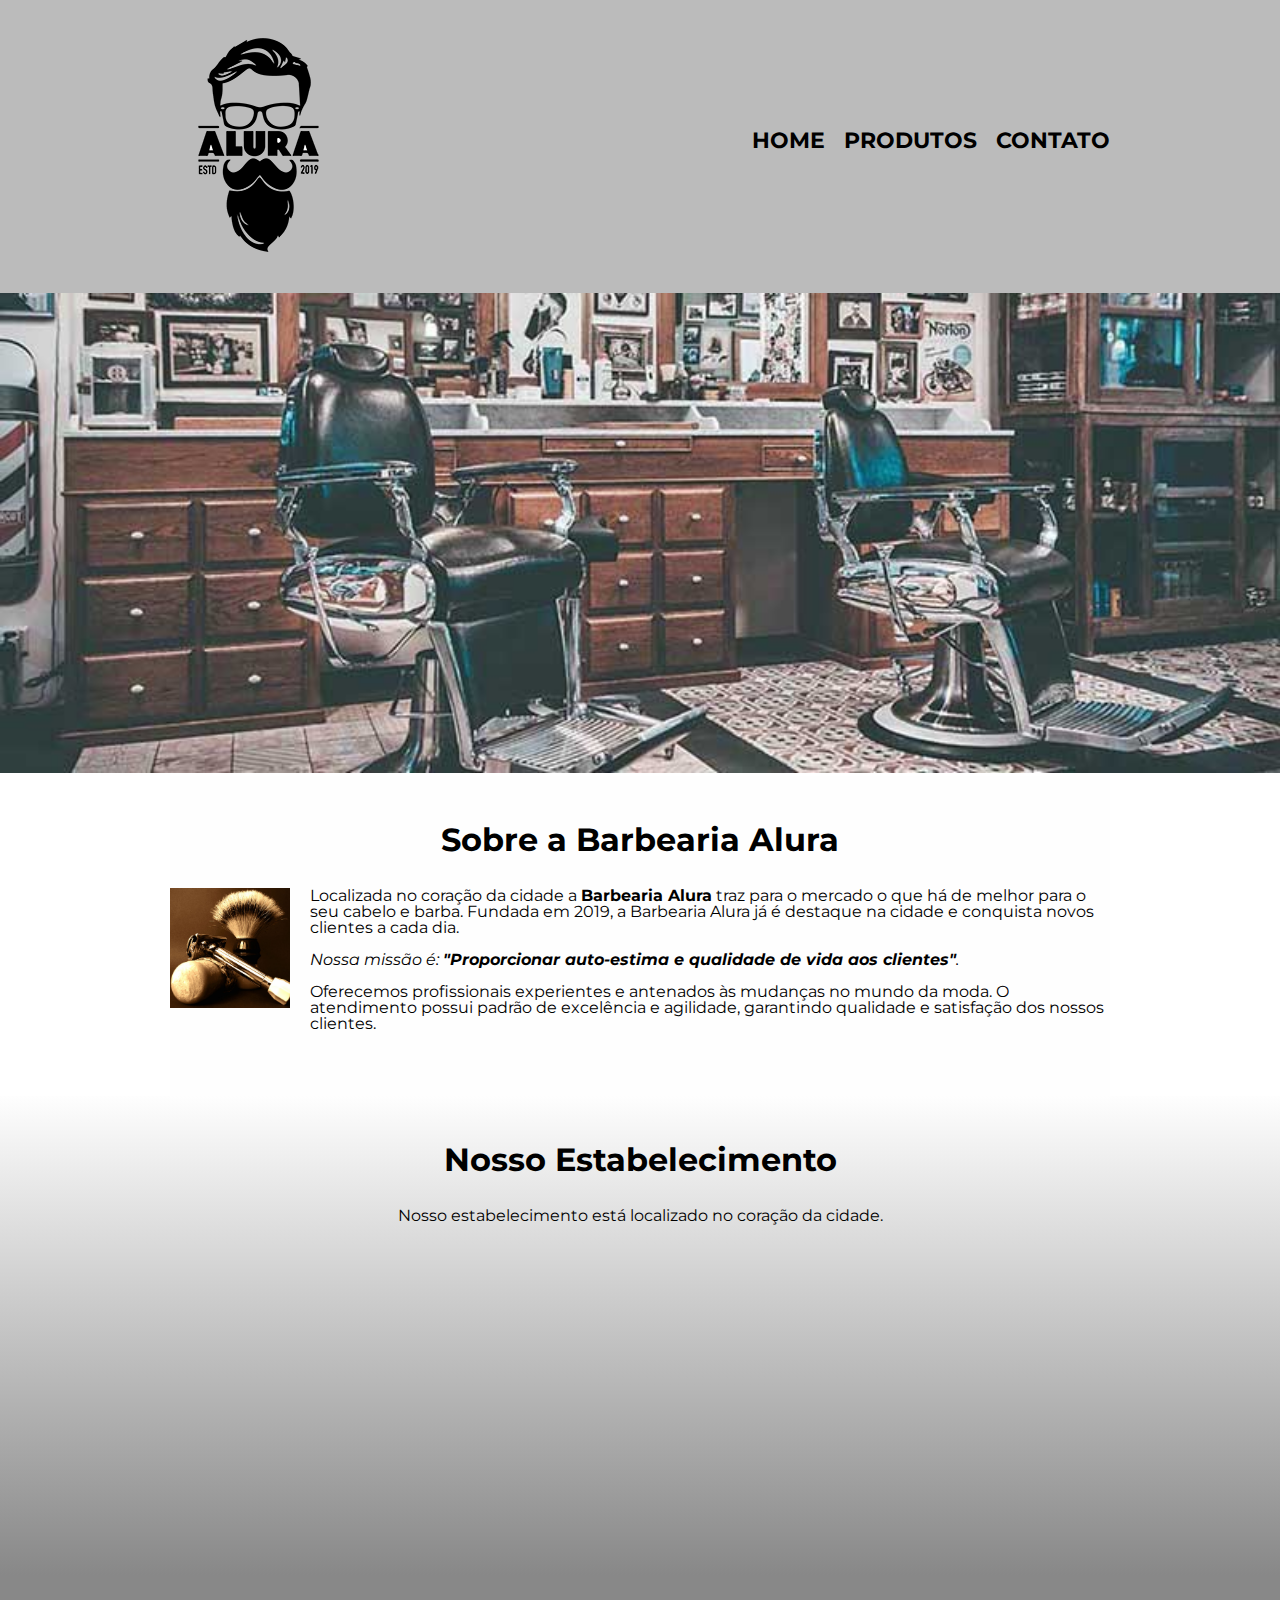
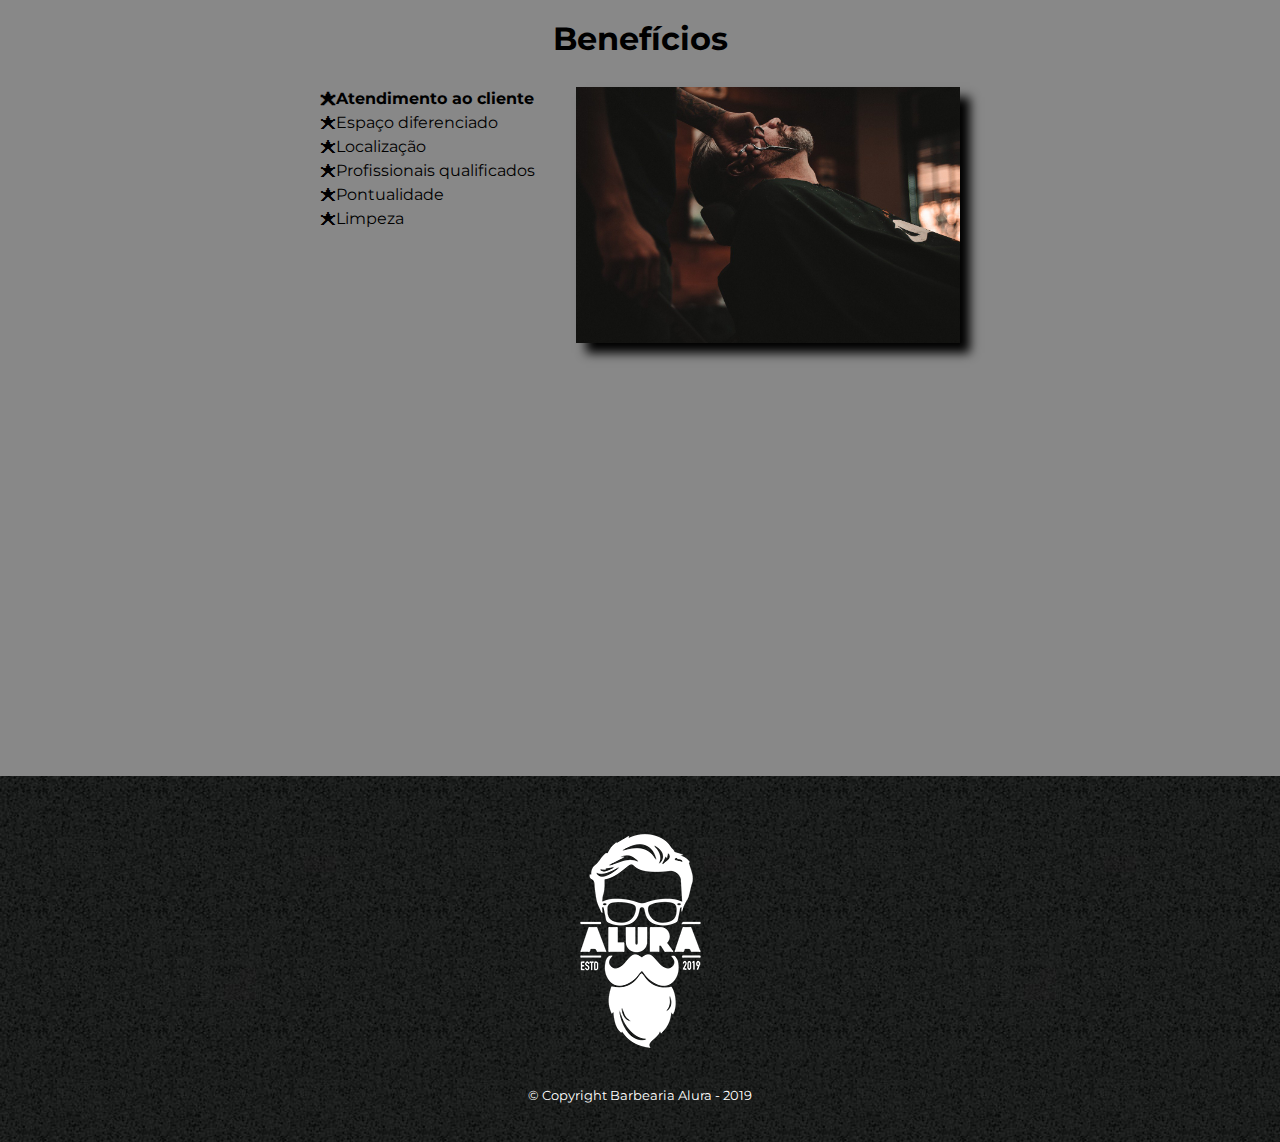
<file: index.html>
<!DOCTYPE html>
<html lang="pt-br">

<head>
    <meta charset="UTF-8">
    <meta http-equiv="X-UA-Compatible" content="IE=edge">
    <meta name="viewport" content="width=device-width, initial-scale=1.0">
    <title>Barbearia alura</title>
    <link rel="stylesheet" href="reset.css">
    <link rel="stylesheet" href="style.css">
    <link rel="preconnect" href="https://fonts.googleapis.com">
    <link rel="preconnect" href="https://fonts.gstatic.com" crossorigin>
    <link href="https://fonts.googleapis.com/css2?family=Montserrat:wght@300;400;500;700;900&display=swap"
        rel="stylesheet">
</head>

<body>
    <header>
        <div class="caixa">
            <h1><img src="./logo.png" alt="logo da barbearia Alura"></h1>
            <nav>
                <ul>
                    <li><a href="./index.html">Home</a></li>
                    <li><a href="./produtos.html">Produtos</a></li>
                    <li><a href="./contato.html">Contato</a></li>
                </ul>
            </nav>
        </div>
    </header>

    <img class="banner" src="./banner.jpg" alt="barbearia">

    <main>
        <section class="principal">
            <h2 class="titulo-principal">Sobre a Barbearia Alura</h2>

            <img class="utensilios" src="utensilios.jpg" alt="Utensilios de um barbeiro.">

            <p>Localizada no coração da cidade a <strong>Barbearia Alura</strong> traz para
                o mercado o que há de melhor para o seu cabelo e barba.
                Fundada em 2019, a Barbearia Alura já é destaque na cidade
                e conquista novos clientes a cada dia.
            </p>

            <p id="missao"><em>Nossa missão é: <strong>"Proporcionar auto-estima e qualidade de vida
                        aos clientes"</strong>.</em>
            </p>

            <p>Oferecemos profissionais experientes e antenados às mudanças
                no mundo da moda. O atendimento possui padrão de excelência
                e agilidade, garantindo qualidade e satisfação dos nossos
                clientes.
            </p>
        </section>

        <section class="mapa">
            <h3 class="titulo-principal">Nosso Estabelecimento</h3>
            <p>Nosso estabelecimento está localizado no coração da cidade.</p>

            <div class="mapa-conteudo">
                <iframe
                    src="https://www.google.com/maps/embed?pb=!1m18!1m12!1m3!1d14625.799387531068!2d-46.641086673488935!3d-23.58819455471125!2m3!1f0!2f0!3f0!3m2!1i1024!2i768!4f13.1!3m3!1m2!1s0x94ce5a2b2ed7f3a1%3A0xab35da2f5ca62674!2sCaelum%20-%20Escola%20de%20Tecnologia!5e0!3m2!1spt-BR!2sbr!4v1661293621819!5m2!1spt-BR!2sbr"
                    width="100%" height="300" style="border:0;" allowfullscreen="" loading="lazy"
                    referrerpolicy="no-referrer-when-downgrade">
                </iframe>
            </div>
        </section>

        <section class="beneficios">
            <h3 class="titulo-principal">Benefícios</h3>

            <div class="conteudo-beneficios">
                <ul class="lista-beneficios">
                    <li class="itens">Atendimento ao cliente</li>
                    <li class="itens">Espaço diferenciado</li>
                    <li class="itens">Localização</li>
                    <li class="itens">Profissionais qualificados</li>
                    <li class="itens">Pontualidade</li>
                    <li class="itens">Limpeza</li>
                </ul><img src="./beneficios.jpg" class="imagem-beneficios">
            </div>

            <div class="video">
                <iframe width="100%" height="315" src="https://www.youtube.com/embed/wcVVXUV0YUY" frameborder="0"
                    allow="accelerometer; autoplay; encrypted-media; gyroscope; picture-in-picture" allowfullscreen>
                </iframe>
            </div>
        </section>


    </main>
    <footer>
        <img src="logo-branco.png" alt="logo da barbearia Alura">
        <p class="copyright">&copy; Copyright Barbearia Alura - 2019</p>
    </footer>

</body>

</html>
</file>
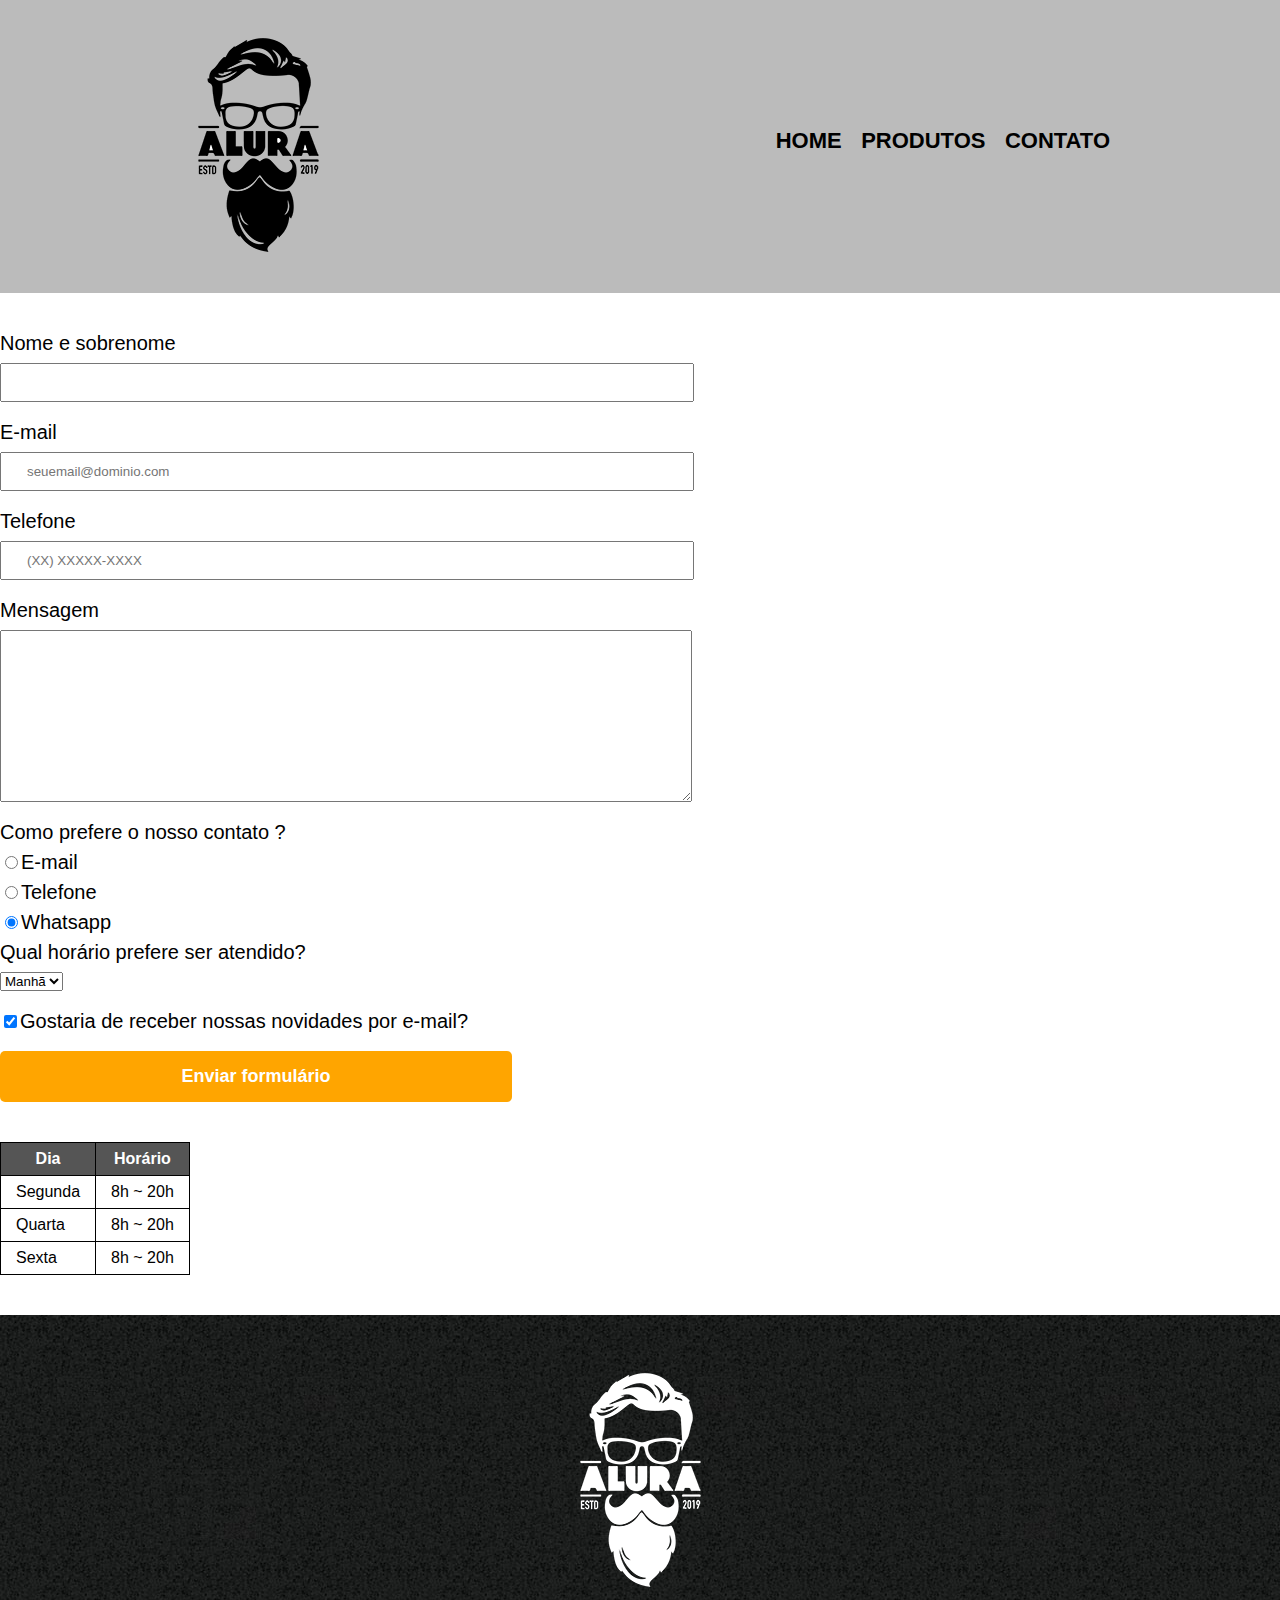
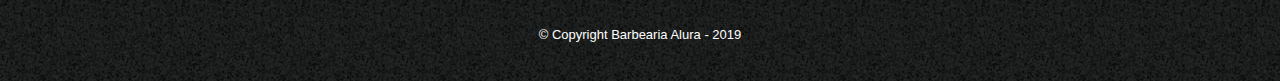
<file: contato.html>
<!DOCTYPE html>
<html lang="pt-br">

<head>
    <meta charset="UTF-8">
    <meta http-equiv="X-UA-Compatible" content="IE=edge">
    <meta name="viewport" content="width=device-width, initial-scale=1.0">
    <title>Contato - Barbearia Alura</title>

    <link rel="stylesheet" href="reset.css">
    <link rel="stylesheet" href="style.css">

</head>

<body>
    <header>
        <div class="caixa">
            <h1><img src="./logo.png" alt="logo da barbearia Alura"></h1>
            <nav>
                <ul>
                    <li><a href="./index.html">Home</a></li>
                    <li><a href="./produtos.html">Produtos</a></li>
                    <li><a href="./contatos.html">Contato</a></li>
                </ul>
            </nav>
        </div>
    </header>

    <main>
        <form>

            <label for="nomesobrenome">Nome e sobrenome</label>
            <input type="text" id="nomesobrenome" class="input-padrao" required>

            <label for="email">E-mail</label>
            <input type="text" id="email" class="input-padrao" required placeholder="seuemail@dominio.com">

            <label for="telefone">Telefone</label>
            <input type="text" id="telefone" class="input-padrao" required placeholder="(XX) XXXXX-XXXX">

            <label for="mensagem">Mensagem</label>
            <textarea id="mensagem" cols="70" rows="10" class="input-padrao" required></textarea>

            <fieldset>
                <legend>Como prefere o nosso contato ?</legend>
                <label for="radio-email"><input type="radio" name="contato" value="email"
                        id="radio-email">E-mail</label>

                <label for="radio-telefone"><input type="radio" name="contato" value="telefone"
                        id="radio-telefone">Telefone</label>

                <label for="radio-whatsapp"><input type="radio" name="contato" value="whatsapp" id="radio-whatsapp"
                        checked>Whatsapp</label>
            </fieldset>

            <fieldset>
                <legend>Qual horário prefere ser atendido?</legend>
                <select>
                    <option>Manhã</option>
                    <option>Tarde</option>
                    <option>Noite</option>
                </select>
            </fieldset>

            <label class="checkbox"><input type="checkbox" checked>Gostaria de receber nossas novidades por
                e-mail?</label>

            <input type="submit" value="Enviar formulário" class="enviar">

        </form>

        <table>
            <thead>
                <tr>
                    <th>Dia</th>
                    <th>Horário</th>
                </tr>
            </thead>
            <tbody>
                <tr>
                    <td>Segunda</td>
                    <td>8h ~ 20h</td>
                </tr>
                <tr>
                    <td>Quarta</td>
                    <td>8h ~ 20h</td>
                </tr>
                <tr>
                    <td>Sexta</td>
                    <td>8h ~ 20h</td>
                </tr>
            </tbody>
        </table>
    </main>

    <footer>
        <img src="logo-branco.png" alt="logo da Barbearia Alura">
        <p class="copyright">&copy; Copyright Barbearia Alura - 2019</p>
    </footer>
</body>
</file>
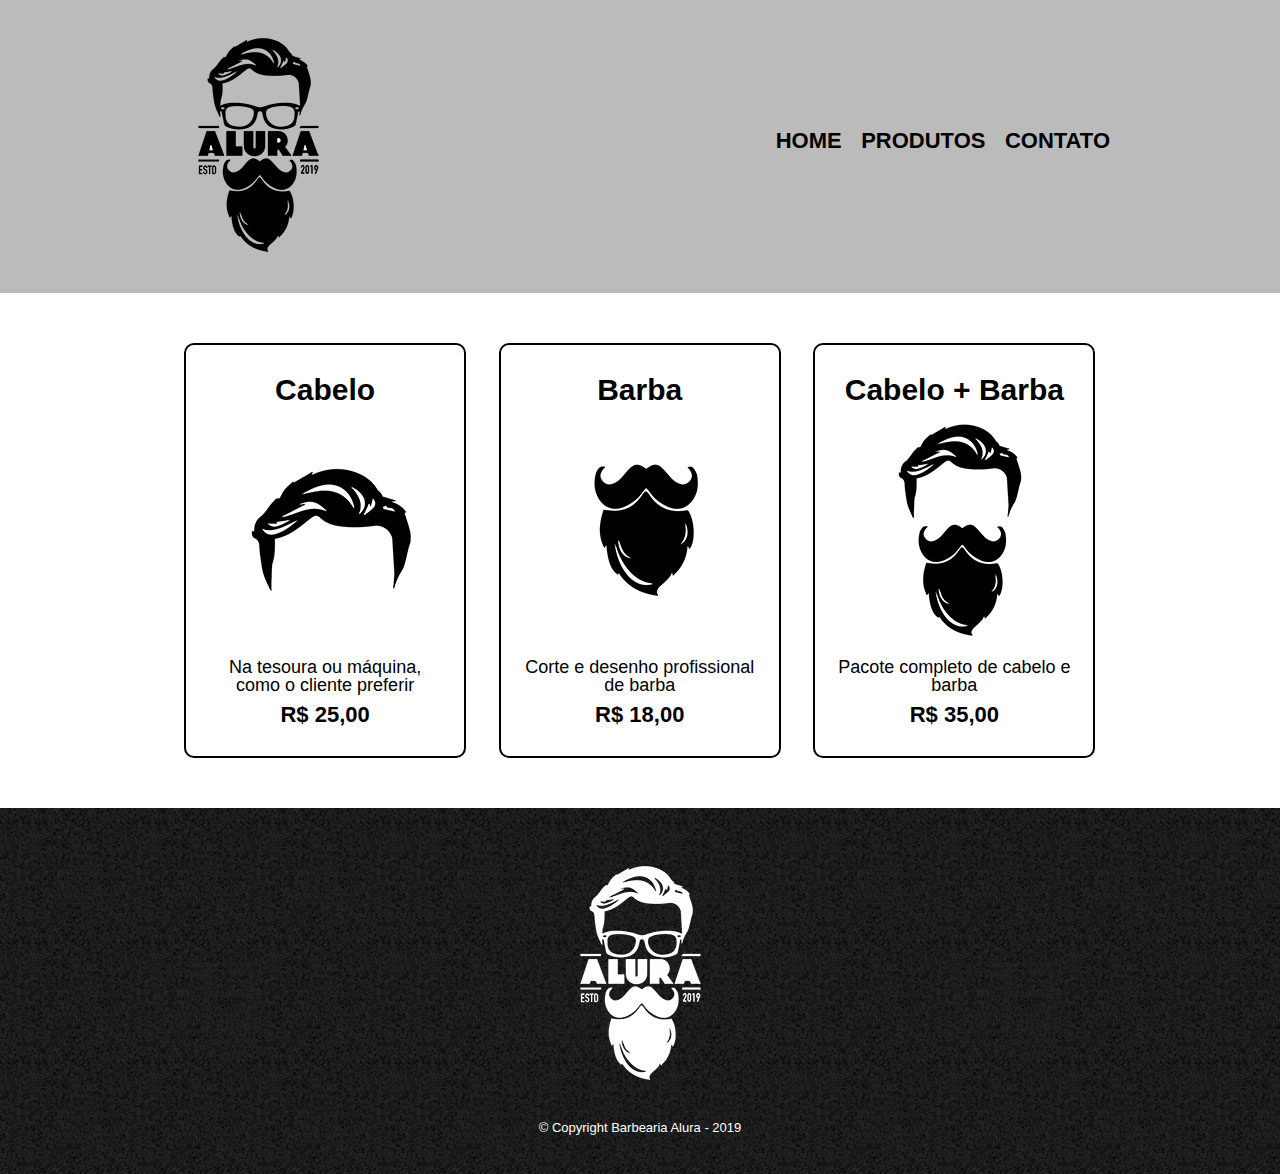
<file: produtos.html>
<!DOCTYPE html>
<html lang="pt-br">
<head>
    <meta charset="UTF-8">
    <meta http-equiv="X-UA-Compatible" content="IE=edge">
    <meta name="viewport" content="width=device-width, initial-scale=1.0">
    <title>Produtos - Barbearia Alura</title>
    
    <link rel="stylesheet" href="reset.css">
    <link rel="stylesheet" href="style.css">
</head>
<body>
    <header>
        <div class="caixa">
            <h1><img src="./logo.png" alt="logo da barbearia Alura"></h1>
            <nav>
                <ul>
                    <li><a href="./index.html">Home</a></li>
                    <li><a href="./produtos.html">Produtos</a></li>
                    <li><a href="./contato.html">Contato</a></li>
                </ul>
            </nav>
        </div>           
    </header>
    <main>
        
            <ul class="produtos">
                <li>
                    <h2>Cabelo</h2>
                    <img src="cabelo.jpg" alt="">
                    <p class="produto-descricao">Na tesoura ou máquina, como o cliente preferir</p>
                    <p class="produto-preco">R$ 25,00</p>
                </li>
                <li>
                    <h2>Barba</h2>
                    <img src="barba.jpg" alt="">
                    <p class="produto-descricao">Corte e desenho profissional de barba</p>
                    <p class="produto-preco">R$ 18,00</p>
                </li>
                <li>
                    <h2>Cabelo + Barba</h2>
                    <img src="cabelo+barba.jpg" alt="">
                    <p class="produto-descricao">Pacote completo de cabelo e barba</p>
                    <p class="produto-preco">R$ 35,00</p>
                </li>
                
            </ul> 
    </main>
    <footer>
        <img src="logo-branco.png" alt="logo da barbearia Alura">
        <p class="copyright">&copy; Copyright Barbearia Alura - 2019</p>
    </footer>
    
</body>
</html>
</file>
<file: style.css>
/*Global*/

body {
    font-family: 'Montserrat', sans-serif;
}

header {
    background: #BBBBBB;   
    padding: 20px 0; 
}


.caixa {
    position: relative;
    width: 940px;
    margin: 0 auto;
}

nav {
    position: absolute;
    top: 110px;
    right: 0;
}

nav li{
    display: inline;
    margin: 0 0 0 15px;
}

nav a {
    text-transform: uppercase;
    color: #000000;
    font-weight: bold;
    font-size:22px;
    text-decoration: none;
    cursor: pointer;
}

nav a:hover {
    color: #C78C19;
    text-decoration: underline;
}

/*Produtos*/

.produtos {
    width: 940px;
    margin: 0 auto;
    padding: 50px 0;
}

.produtos li {
    display: inline-block;
    text-align: center;
    width:30%;
    vertical-align: top;
    margin: 0 1.5%;
    padding: 30px 20px;
    box-sizing: border-box;
    border: 2px solid #000000;
    border-radius: 10px;
}

.produtos li:hover{
    border-color:#C78C19;
}

.produtos li:active {
    border-color:#088C19;
}

.produtos li:hover h2 {
    font-size:35px;
}

.produtos h2 {
    font-size: 30px;
    font-weight: bold;
}


.produto-preco {
    font-size: 22px;
    font-weight: bold;
    margin-top: 10px;
}

.produto-descricao {
    font-size: 18px;
}

footer {
    text-align: center;
    background: url("bg.jpg");
    padding: 40px 0;
}

.copyright{
    color: #FFFFFF;
    font-size: 13px;
    margin-top: 20px;
}


/*Contatos*/

form {
    margin: 40px 0;
}

form label, form legend {
    display: block;
    font-size: 20px;
    margin: 0 0 10px;
    
}

.input-padrao {
    display: block;
    margin: 0 0 20px;
    padding: 10px 25px;
    width: 50%;
}

.checkbox {
    margin: 20px 0;
}

.enviar {
    width: 40%;
    padding: 15px 0;
    background: orange;
    color:#FFFFFF;
    font-weight: bold;
    font-size: 18px;
    border: none;
    border-radius: 5px;
    transition: 1s all;
    cursor: pointer;
}

.enviar:hover {
    background: darkorange;
    transform: scale(1.2); 
}

table {
    margin: 20px 0 40px;
}

thead {
    background: #555555;
    color:#FFFFFF;
    font-weight: bold;
}

td, th {
    border: 1px solid #000000;
    padding: 8px 15px;
}

/*Index*/
.banner {
    width: 100%;  
}

.titulo-principal {
    text-align: center;
    font-size: 2em;
    font-weight: bold;
    margin: 0 0 1em;
    clear: left;
   
}



.principal {
    padding: 3em 0;
    background-color: #FEFEFE;
    width: 940px;
    margin: 0 auto;
}

.principal p { 
    margin: 0 0 1em;
    
}

.principal strong {
    font-weight: bold;
}

.principal em {
    font-style: italic;
}


.utensilios {
    width: 120px;
    float: left;
    margin: 0 20px 20px 0;
}

.mapa {
    padding: 3em 0;
    background: linear-gradient(#FEFEFE,#888888) ;

}

.mapa-conteudo {
    width: 940px;
    margin: 0 auto;
}

.mapa p {
    margin: 0 0 2em;
    text-align: center;
    width: 940px;
    margin: 0 auto;
}

.beneficios {
    padding: 3em 0;
    background: #888888;
}

.conteudo-beneficios {
    width: 640px;
    margin: 0 auto;
}

.lista-beneficios {
    width: 40%;
    display: inline-block;
    vertical-align: top;
}

.imagem-beneficios {
    width: 60%;
    opacity: 1;
    transition: 400ms;
    box-shadow: 10px 10px 10px 0 #000000;
}

.imagem-beneficios:hover{
    opacity: 0.3;
}

.itens {
    line-height: 1.5;
}

.itens:first-child {
    font-weight: bold;
}

.itens:before {
    content:"🟊";
}

.video {
    width: 560px;
    margin: 2em auto;
}

/*para dispositivos móveis*/

@media screen and (max-width: 480px) {
    
    .caixa, .principal, .conteudo-beneficios, .mapa-conteudo, .video {
        width: auto;
    }

    h1 {
        text-align: center;
    }

    nav {
        position: static;
    }

    .lista-beneficios, .imagem-beneficios {
        width: 100%;
    }
}
</file>
